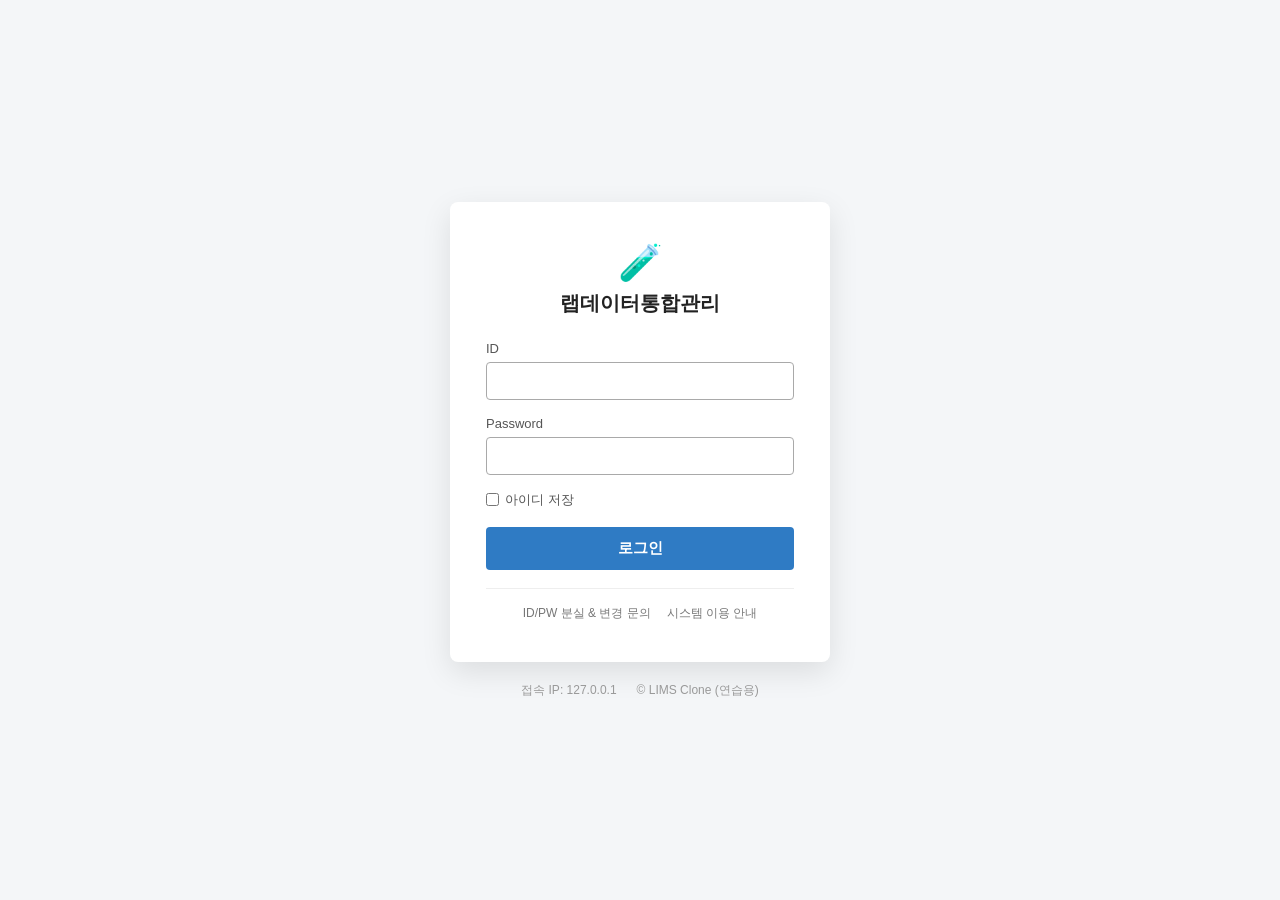
<file: audit-add.html>
<!doctype html>
<html lang="ko">

<head>
  <meta charset="UTF-8">
  <script>
    if (!localStorage.getItem("lims-auth")) {
      window.location.href = "login.html";
    }
  </script>
  <title>공급사 Audit</title>
  <link rel="stylesheet" href="style.css">
</head>

<body data-tab-label="공급사 Audit 추가" data-tab-icon="📄">

<div class="detail-page">
  <div class="sticky-top">

    <header>
      <div class="logo">랩데이터통합관리 LIMS</div>
      <div class="right-group">
        <nav>
          <a href="#">시험관리</a>
          <a href="#">품질보증</a>
          <a href="#">자원관리</a>
          <a href="#">현황</a>
        </nav>
        <div class="header-icons">
          <div class="dropdown-wrap">
            <button class="icon-badge">🔔<span class="badge blue">0</span></button>
            <div class="dropdown-menu">
              <div class="dropdown-item">✔ 작업중인시험</div>
              <a href="incoming-inspection.html" class="dropdown-link">수입검사 더보기 →</a>
              <a href="product-inspection.html" class="dropdown-link">제품검사 더보기 →</a>
            </div>
          </div>

          <div class="dropdown-wrap">
            <button class="icon-badge">📋<span class="badge green">0</span></button>
            <div class="dropdown-menu">
              <div class="dropdown-item">✔ 고객응답대기 출하성적서</div>
              <a href="shipment-certificate.html" class="dropdown-link">출하성적서 더보기 →</a>
            </div>
          </div>
        </div>
        <button class="toggle-off">⏻ OFF</button>
        <div class="dropdown-wrap">
          <button class="user-menu">
            <span class="avatar"></span>
            <span class="user-info">품질팀 · 품질팀</span>
            <span class="user-caret">▾</span>
          </button>
          <div class="dropdown-menu user-dropdown-menu">
            <div class="dropdown-item">🕐 로그아웃까지 95:52</div>
            <a href="#" class="dropdown-link">👤 정보수정</a>
            <a href="#" class="dropdown-link">⚙️ 비밀번호 변경</a>
            <a href="#" class="dropdown-link">❓ 시스템 정보</a>
            <a href="#" class="dropdown-link">⏻ Logout</a>
          </div>
        </div>
      </div>
    </header>

    <div class="nav-mega-menu" id="nav-mega-menu"></div>

    <div class="breadcrumb">
      🏠 Home &gt; 공급사 Audit
    </div>

    <div class="tabs"></div>

    <div class="add-toolbar">
      <button id="add-save-btn">저장</button>
      <button id="add-cancel-btn">취소</button>
    </div>

  </div>

  <main class="detail-content add-content">

    <div class="info-block">
      <div class="info-block-header">
        <h3 class="section-title">일반정보</h3>
        <span class="required-note">* 필수 입력</span>
      </div>
      <table class="info-table">
        <tr>
          <th><span class="required-mark">*</span>ID</th>
          <td><input type="text" class="field-input" id="add-id-input" disabled></td>
          <th>상태</th>
          <td>
            <select class="field-input" id="add-status-select">
              <option>진행중</option>
              <option>완료</option>
              <option>검증대기</option>
            </select>
          </td>
        </tr>
        <tr>
          <th>제목</th>
          <td><input type="text" class="field-input" id="add-title-input"></td>
          <th>종합결과</th>
          <td><input type="text" class="field-input" id="add-result-input"></td>
        </tr>
        <tr>
          <th>공급사</th>
          <td>
            <div class="input-with-icon">
              <input type="text" class="field-input" id="add-supplier-input">
              <button class="supplier-pick-btn" id="add-vendor-search-btn" title="공급사 검색">🔍</button>
            </div>
          </td>
          <th>평가결과 요약</th>
          <td><input type="text" class="field-input" id="add-result-summary-input"></td>
        </tr>
        <tr>
          <th>평가일자</th>
          <td>
            <div class="date-input">
              <input type="text" id="add-evaldate-input">
              <button id="add-evaldate-date-btn">📅</button>
            </div>
          </td>
          <th>방문예정일</th>
          <td>
            <div class="date-input">
              <input type="text" id="add-visitdate-input">
              <button id="add-visitdate-date-btn">📅</button>
            </div>
          </td>
        </tr>
      </table>
    </div>

  </main>
</div>

<script src="script.js"></script>
</body>
</html>
</file>
<file: style.css>
* {
  margin: 0;
  padding: 0;
  box-sizing: border-box;
}

body {
  font-family: sans-serif;
}

button {
  font: inherit;
}

.icon-badge, .toggle-off, .user-menu, .select-icon, .icon-btn, .row-action {
  border: none;
  background: none;
  cursor: pointer;
}

header {
  display: flex;
  align-items: center;
  justify-content: space-between;
  background-color: #2f7bc4;
  color: white;
  padding: 0px clamp(12px, 2vw, 30px);
  overflow-x: auto;
}

.right-group{
  display: flex;
  align-items: center;
  gap: clamp(10px, 2vw, 40px);
  flex-shrink: 0;
}

.logo {
  font-weight: bold;
  font-size: 18px;
  white-space: nowrap;
  flex-shrink: 0;
}

nav {
  white-space: nowrap;
}

nav a {
  color: white;
  text-decoration: none;
  padding: 20px clamp(10px, 1.4vw, 25px);
  display: inline-block;
  border-bottom: 3px solid transparent;
}

nav a:hover {
  background-color: #1a4fa0;
  border-bottom: 3px solid #4a9eff;
}

.user-info {
  font-size: 14px;
  white-space: nowrap;
}

.sticky-top {
  position: sticky;
  top: 0;
  z-index: 100;
  background-color: white;
}

.page-header-row {
  display: flex;
}

.add-toolbar {
  display: flex;
  gap: 8px;
  padding: 12px 15px;
  border-bottom: 1px solid #ddd;
}

.add-toolbar button {
  padding: 6px 16px;
  border: 1px solid darkgray;
  background-color: white;
  cursor: pointer;
}

.add-content {
  padding: 20px 30px;
}

.supplier-pick-btn {
  border: none;
  background: none;
  cursor: pointer;
  color: #888;
  margin-left: 6px;
}

.page-header-left {
  width: var(--sidebar-width, 280px);
  flex-shrink: 0;
  padding: 15px;
  border-right: 1px solid #ddd;
}

.page-header-right {
  flex: 1;
  padding: 15px 30px;
}

.breadcrumb {
  padding: 12px 30px;
  color: gray;
  font-size: 14px;
}

.tabs {
  padding: 0 30px;
  border-bottom:1px solid darkgray;
}

.tab-active {
  display: inline-block;
  padding: 10px 20px;
  border-bottom: 2px solid #2f7bc4;
  font-weight: bold;
}

.title-bar {
  display: flex;
  align-items: center;
  justify-content: space-between;
  padding: 10px 30px;
}

.buttons button {
  padding: 8px 14px;
  margin-left: 8px;
  border: 1px solid darkgray;
  background-color: white;
  cursor: pointer;
}

.search-bar {
  display: flex;
  flex-wrap: wrap;
  justify-content: space-between;
  gap: 10px;
  padding: 15px 30px;
  background-color: #f0f0f0;
  margin: 0 30px 10px 30px;
}

.search-bar > * {
  flex: 1;
  width: 180px;
  padding: 6px 10px;
  border: 1px solid darkgray;
}

.table-wrapper {
  overflow-x: auto;
  margin: 0 30px;
}

table {
  width: 100%;
  min-width: 1400px;
  table-layout: auto;
  border-collapse: collapse;
}

td {
  padding: 10px;
  border-top: 1px solid #ddd;
  border-right: 1px solid #ddd;
  text-align: left;
  font-size: 13px;
  white-space: nowrap;
}

th {
  padding: 10px;
  border-top: 1px solid #ddd;
  border-right: 1px solid #ddd;
  text-align: center;
  font-size: 13px;
  white-space: nowrap;
  background-color: #f0f0f0;
  color: #333;
  border-bottom: 1px solid #ccc;
}

.pagination {
  position: fixed;
  bottom: 0;
  left: 0;
  width: 100%;
  background-color: white;
  border-top: 1px solid #ddd;
  display: flex;
  align-items: center;
  justify-content: space-between;
  padding: 15px 30px;
  font-size: 14px;
  color: #555;
}

.page-buttons button{
  padding: 4px 10px;
  margin-right: 4px;
  background-color: white;
  cursor: pointer;
  border: none;
  border-radius: 4px;
}

.page-active {
  background-color: #2f7bc4 !important;
  color: white;
}

.page-buttons button:disabled {
  opacity: 0.4;
  cursor: default;
}

.page-number-list {
  display: inline-flex;
}

.filtered-out {
  display: none;
}

.modal-overlay {
  display: none;
  position: fixed;
  top: 0;
  left: 0;
  right: 0;
  bottom: 0;
  background: rgba(0, 0, 0, 0.4);
  z-index: 1000;
  align-items: center;
  justify-content: center;
}

.modal-overlay.open {
  display: flex;
}

.modal-box {
  background: white;
  width: 360px;
  max-width: 90vw;
  border-radius: 6px;
  box-shadow: 0 10px 30px rgba(0, 0, 0, 0.2);
  overflow: hidden;
}

.modal-box.modal-box-wide {
  width: 820px;
}

.floating-card {
  position: fixed;
  top: 60px;
  left: 10%;
  width: 80%;
  height: 78%;
  background: white;
  border: 1px solid #999;
  box-shadow: 0 10px 30px rgba(0, 0, 0, 0.3);
  display: flex;
  flex-direction: column;
  resize: both;
  overflow: hidden;
  z-index: 950;
}

.floating-card-titlebar {
  display: flex;
  justify-content: space-between;
  align-items: center;
  padding: 8px 12px;
  background-color: #2f7bc4;
  color: white;
  font-size: 14px;
  flex-shrink: 0;
}

.floating-card-titlebar button {
  border: none;
  background: none;
  color: white;
  cursor: pointer;
  font-size: 14px;
  margin-left: 10px;
}

.floating-card iframe {
  flex: 1;
  border: none;
  width: 100%;
}

body.login-page {
  background-color: #f4f6f8;
  min-height: 100vh;
  display: flex;
  align-items: center;
  justify-content: center;
}

.login-wrap {
  display: flex;
  flex-direction: column;
  align-items: center;
  gap: 20px;
}

.login-card {
  width: 380px;
  background: white;
  border-radius: 8px;
  box-shadow: 0 10px 30px rgba(0, 0, 0, 0.1);
  padding: 40px 36px;
}

.login-brand {
  text-align: center;
  font-size: 36px;
  margin-bottom: 6px;
}

.login-title {
  text-align: center;
  font-size: 20px;
  font-weight: bold;
  color: #222;
  margin-bottom: 24px;
}

.login-error {
  background-color: #fdecea;
  color: #c0392b;
  border: 1px solid #f5c6c2;
  border-radius: 4px;
  padding: 10px 12px;
  font-size: 13px;
  margin-bottom: 16px;
  text-align: center;
}

.login-field-label {
  display: block;
  font-size: 13px;
  color: #555;
  margin-bottom: 6px;
}

.login-input {
  width: 100%;
  padding: 10px 12px;
  border: 1px solid darkgray;
  border-radius: 4px;
  margin-bottom: 16px;
  font-size: 14px;
}

.login-remember {
  display: flex;
  align-items: center;
  gap: 6px;
  font-size: 13px;
  color: #555;
  margin-bottom: 18px;
}

.login-submit-btn {
  width: 100%;
  padding: 12px;
  background-color: #2f7bc4;
  color: white;
  border: none;
  border-radius: 4px;
  font-size: 15px;
  font-weight: bold;
  cursor: pointer;
  margin-bottom: 18px;
}

.login-submit-btn:hover {
  background-color: #256099;
}

.login-links {
  display: flex;
  justify-content: center;
  gap: 16px;
  padding-top: 16px;
  border-top: 1px solid #eee;
  font-size: 12px;
}

.login-links a {
  color: #777;
  text-decoration: none;
}

.login-links a:hover {
  text-decoration: underline;
}

.login-footer {
  display: flex;
  gap: 20px;
  font-size: 12px;
  color: #999;
}

.floating-card.maximized {
  top: 20px;
  left: 3%;
  width: 94%;
  height: 90%;
}

.ai-item-toolbar {
  padding: 10px 15px;
  border-bottom: 1px solid #ddd;
  flex-shrink: 0;
}

.ai-item-layout {
  display: flex;
  flex: 1;
  min-height: 0;
}

.ai-item-sidebar {
  width: 220px;
  flex-shrink: 0;
  border-right: 1px solid #ddd;
  padding: 12px;
  overflow-y: auto;
}

.ai-item-main {
  flex: 1;
  overflow-y: auto;
  padding: 15px 20px;
}

/* 플로팅 카드의 좁은 사이드바(220px)에 필터/정렬 드롭다운까지 들어가면 자리가 부족해서
   "Tree 정보" 제목이 줄바꿈되는 문제 방지: 제목은 한 줄 유지, 아이콘들이 다음 줄로 내려가게 함 */
.ai-item-sidebar .sidebar-section-header {
  flex-wrap: wrap;
  row-gap: 6px;
}

.ai-item-sidebar .sidebar-section-header h4 {
  white-space: nowrap;
}

.ai-item-table-wrapper {
  overflow-x: auto;
  border: 1px solid #ddd;
}

.ai-create-body {
  flex: 1;
  overflow-y: auto;
  padding: 15px 20px;
}

.user-detail-body {
  display: flex;
  gap: 20px;
  align-items: flex-start;
}

.user-detail-body .info-table {
  flex: 1;
  min-width: 0;
  table-layout: fixed;
}

.user-detail-body .info-table td {
  overflow-wrap: break-word;
}

.user-detail-photo {
  width: 220px;
  height: 220px;
  flex-shrink: 0;
  background-color: #f0f0f0;
  border: 1px solid #ddd;
  display: flex;
  align-items: center;
  justify-content: center;
  font-size: 60px;
  color: #bbb;
}

.user-sign-placeholder {
  font-family: cursive, sans-serif;
  color: #c0392b;
  font-style: italic;
}

.user-photo-image {
  width: 100%;
  height: 100%;
  object-fit: cover;
}

.user-sign-image {
  max-height: 40px;
  max-width: 100%;
}

#ailist-view-table-body tr {
  cursor: pointer;
}

#ailist-view-table-body tr.ailist-row-selected,
#vendor-link-table-body tr.ailist-row-selected {
  background-color: #dceaf7;
}

#vendor-link-table-body tr {
  cursor: pointer;
}

.vendor-picker-search {
  display: flex;
  gap: 8px;
  margin-bottom: 12px;
}

.vendor-picker-search input {
  padding: 6px 10px;
  border: 1px solid darkgray;
}

.vendor-picker-search button {
  padding: 6px 14px;
  border: 1px solid darkgray;
  background-color: white;
  cursor: pointer;
}

.vendor-picker-add-form {
  gap: 8px;
  margin-bottom: 12px;
  padding: 10px;
  background-color: #f7f7f7;
  border: 1px solid #ddd;
}

.vendor-picker-add-form input {
  padding: 6px 10px;
  border: 1px solid darkgray;
}

.vendor-picker-add-form button {
  padding: 6px 14px;
  border: 1px solid darkgray;
  background-color: white;
  cursor: pointer;
}

.vendor-picker-table-wrapper {
  max-height: 360px;
  overflow-y: auto;
  border: 1px solid #ddd;
}

.vendor-picker-table {
  width: 100%;
  border-collapse: collapse;
}

.vendor-picker-table th,
.vendor-picker-table td {
  border-bottom: 1px solid #eee;
  padding: 8px 10px;
  font-size: 13px;
  text-align: left;
}

.vendor-picker-table th {
  background-color: #f7f7f7;
  color: #555;
  position: sticky;
  top: 0;
}

.vendor-picker-pagination {
  display: flex;
  justify-content: space-between;
  align-items: center;
  margin-top: 10px;
  font-size: 13px;
}

.modal-header {
  display: flex;
  align-items: center;
  justify-content: space-between;
  padding: 15px 20px;
  background-color: #2f7bc4;
  color: white;
}

.modal-header h3 {
  font-size: 16px;
}

.modal-close-btn {
  border: none;
  background: none;
  color: white;
  cursor: pointer;
  font-size: 14px;
}

.modal-body {
  padding: 20px;
}

.modal-field {
  margin-bottom: 12px;
}

.modal-field label {
  display: block;
  font-size: 13px;
  color: #555;
  margin-bottom: 4px;
}

.modal-field input {
  width: 100%;
  padding: 6px 10px;
  border: 1px solid darkgray;
}

.modal-field-static {
  font-size: 13px;
  color: #333;
  padding: 4px 0;
}

.modal-actions {
  display: flex;
  justify-content: flex-end;
  gap: 8px;
  margin-top: 15px;
}

.modal-actions button {
  padding: 6px 14px;
  border: 1px solid darkgray;
  background-color: white;
  cursor: pointer;
}

.modal-actions button:first-child {
  background-color: #2f7bc4;
  color: white;
  border-color: #2f7bc4;
}

.page-size select {
  padding: 4px;
  margin-right: 6px;
}

.header-icons {
  display: flex;
  gap: 15px;
}

.icon-badge {
  position: relative;
  font-size: 18px;
}

.badge {
  position: absolute;
  top: -6px;
  right: -8px;
  font-size: 10px;
  color: white;
  background-color: #3b82f6;
  border-radius: 50%;
  padding: 1px 5px;
}

.badge.green {
  background-color: #22c55e;
}

.toggle-off {
  background-color: white;
  color: #2f7bc4;
  padding: 4px 10px;
  border-radius: 15px;
  font-size: 12px;
  font-weight: bold;
}

.toggle-off.on {
  background-color: #22c55e;
  color: white;
}

.avatar {
  width: 28px;
  height: 28px;
  border-radius: 50%;
  background-color: white;
}

.title-actions {
  display: flex;
  align-items: center;
  gap: 15px;
}

.select-group {
  font-size: 13px;
  color: #555;
  display: flex;
  align-items: center;
  gap: 6px;
}

.select-icon {
  border: 1px solid darkgray;
  padding: 4px 6px;
  cursor: pointer;
}

.select-icon.active {
  background-color: #2f7bc4;
  border-color: #2f7bc4;
}

.input-with-icon {
  display: flex;
  align-items: center;
  gap: 4px;
}

.input-with-icon .field-input {
  flex: 1;
  min-width: 0;
}

.date-input {
  position: relative;
  min-width: 0;
  display: flex;
  align-items: center;
  border: 1px solid darkgray;
  background-color: white;
  padding: 0 8px;
}

.search-select {
  position: relative;
  padding: 0;
  border: none;
}

.search-select-trigger {
  width: 100%;
  height: 100%;
  text-align: left;
  padding: 6px 10px;
  border: 1px solid darkgray;
  background-color: white;
  cursor: pointer;
  font: inherit;
}

.search-select-menu {
  display: none;
  position: absolute;
  top: 100%;
  left: 0;
  right: 0;
  background: white;
  border: 1px solid #ddd;
  box-shadow: 0 2px 6px rgba(0, 0, 0, 0.15);
  z-index: 200;
  margin-top: 2px;
}

.search-select.open .search-select-menu {
  display: block;
}

.search-select-search {
  padding: 8px;
  border-bottom: 1px solid #eee;
}

.search-select-search-input {
  width: 100%;
  padding: 6px 8px;
  border: 1px solid darkgray;
}

.search-select-options {
  max-height: 200px;
  overflow-y: auto;
}

.search-select-option {
  padding: 8px 12px;
  font-size: 13px;
  cursor: pointer;
}

.search-select-option:hover {
  background-color: #f0f0f0;
}

.search-select-option.hidden-option {
  display: none;
}

.time-picker-menu {
  display: none;
  position: absolute;
  top: 100%;
  right: 0;
  background: white;
  border: 1px solid #ddd;
  box-shadow: 0 2px 6px rgba(0, 0, 0, 0.15);
  z-index: 200;
  max-height: 220px;
  overflow-y: auto;
  min-width: 90px;
  margin-top: 4px;
}

.time-picker-menu.open {
  display: block;
}

.time-picker-item {
  padding: 6px 12px;
  font-size: 13px;
  cursor: pointer;
  color: #2f7bc4;
}

.time-picker-item:hover {
  background-color: #f0f0f0;
}

.date-input * {
  min-width: 0;
}

.date-input input {
  flex: 1;
  border: none;
  padding: 6px 0;
}

.id-link {
  color: #1a4fa0;
  text-decoration: none;
  font-weight: 500;
}

.id-link:hover {
  text-decoration: underline;
}

.tab-list {
  display: inline-block;
  padding: 10px 20px;
  color: #555;
  text-decoration: none;
  cursor: pointer;
}

.tab-list a {
  color: inherit;
  text-decoration: none;
}

.tab-close {
  margin-left: 8px;
  font-size: 12px;
  border: none;
  background: none;
  cursor: pointer;
}

.page-title {
  padding: 15px 30px;
  padding-bottom: 25px;
  font-size: 20px;
}

.detail-page {
  display: flex;
  flex-direction: column;
  height: 100vh;
}

.detail-layout {
  display: flex;
  flex: 1;
  min-height: 0;
}

.sidebar-left {
  overflow-x: hidden;
  overflow-y: auto;
  width: var(--sidebar-width, 280px);
  flex-shrink: 0;
  border-right: 1px solid #ddd;
}

.sidebar-left-inner {
  width: 100%;
  min-width: 280px;
  padding: 15px;
  display: flex;
  flex-direction: column;
}

.tree-item-list {
  height: 150px;
  overflow-y: auto;
}

.sidebar-vertical-resize-handle {
  height: 10px;
  flex-shrink: 0;
  cursor: row-resize;
  position: relative;
}

.sidebar-vertical-resize-handle::before {
  content: "";
  position: absolute;
  top: 50%;
  left: 50%;
  transform: translate(-50%, -50%);
  width: 40px;
  height: 4px;
  border-radius: 2px;
  background-color: #ccc;
}

.sidebar-vertical-resize-handle:hover::before,
.sidebar-vertical-resize-handle.dragging::before {
  background-color: #2f7bc4;
}

.sidebar-resize-handle {
  width: 6px;
  flex-shrink: 0;
  cursor: col-resize;
  background-color: #e5e5e5;
}

.sidebar-resize-handle:hover,
.sidebar-resize-handle.dragging {
  background-color: #2f7bc4;
}

.sidebar-section {
  margin-bottom: 20px;
}

.sidebar-section .tree-item {
  background-color: #2f7bc4;
  color: white;
  font-weight: bold;
  overflow: hidden;
  text-overflow: ellipsis;
  white-space: nowrap;
  padding: 8px 10px;
  cursor: pointer;
  border-radius: 5px;
}

.sidebar-section .tree-item:hover {
  background-color: #256099;
}

.sidebar-section-header {
  display: flex;
  align-items: flex-start;
  justify-content: space-between;
  margin-bottom: 10px;
  padding-bottom: 8px;
  border-bottom: 1px solid #ddd;
}

.sidebar-section-header h4 {
  font-size: 14px;
}

.sidebar-section-actions {
  display: flex;
  flex-direction: row;
  gap: 4px;
}

.tree-icon-btn {
  border: none;
  background: none;
  cursor: pointer;
  font-size: 13px;
  padding: 2px 4px;
}

.split-btn {
  display: flex;
  border: 1px solid #ddd;
}

.split-btn .tree-icon-btn {
  padding:3px 6px;
}

.caret-btn {
  border-left: 1px solid #ddd;
  font-size: 10px;
}

.link-list {
  list-style: none;
}

.link-list li {
  padding: 8px 10px;
  cursor: pointer;
  font-size: 14px;
  color: #555;
  border-radius: 5px;
}

.link-list li:hover {
  background-color: #f0f0f0;
}

.link-list li.link-active {
  background-color: #2f7bc4;
  color: white;
  font-weight: bold;
}

.link-list li.link-active:hover {
  background-color: #256099;
}

.detail-content {
  overflow-y: auto;
  flex: 1;
  padding: 15px 30px;
}

.section-header {
  display: flex;
  align-items: center;
  padding-bottom: 10px;
  padding-top: 15px;
  border-bottom: 1px solid #ddd;
  margin-bottom:  15px;
  font-weight: bold;
}


.detail-actions {
  display: flex;
  align-items: center;
  flex-wrap: wrap;
}

.detail-actions button {
  padding: 6px 12px;
  margin-left: 8px;
  border: 1px solid darkgray;
  background-color: white;
  cursor: pointer;
}

.detail-actions .dropdown-wrap {
  margin-left: 8px;
}

.detail-actions .dropdown-wrap button {
  margin-left: 0;
}

.info-block {
  margin-bottom: 25px;
}
.info-block h3{
  margin-bottom: 10px;
}

.info-block-header {
  display: flex;
  align-items: center;
  justify-content: space-between;
}

.required-note {
  font-size: 14px;
  color: red;
}

.required-mark {
  color: red;
  margin-right: 2px;
}


.section-title {
  display: inline-block;
  color: white;
  background-color: #2f7bc4;
  padding: 10px 50px;
  font-size: 14px;
  margin-bottom: 8px;
}

.info-table {
  width: 100%;
  border-collapse: collapse;
}

.info-table th,
.info-table td {
  border: 1px solid #ddd;
  padding: 10px;
  font-size: 13px;
}

.info-table th {
  background-color: #f7f7f7;
  width: 150px;
  text-align: left;
  color: #555;
}

.info-table td {
  width: 350px;
}

/* 상위/하위구성 "생성" 모달: 원본처럼 저장/취소 버튼이 맨 위 왼쪽에 위치 */
.vc-top-actions {
  justify-content: flex-start;
  margin-top: 0;
  margin-bottom: 15px;
}

/* "생성" 모달의 필드 표: info-table과 똑같이 라벨칸이 값칸 왼쪽에 붙는 모양이지만,
   info-table처럼 고정 px 폭을 쓰면 좁은 모달에서 넘치므로 유연한(1fr) 폭으로 구현 */
.vc-table {
  width: 100%;
  min-width: 0;
  table-layout: fixed;
  border-collapse: collapse;
  margin-bottom: 15px;
}

.vc-table th,
.vc-table td {
  border: 1px solid #ddd;
  padding: 8px 10px;
  font-size: 13px;
  min-width: 0;
  overflow: hidden;
}

.vc-table th {
  background-color: #f7f7f7;
  width: 110px;
  min-width: 110px;
  text-align: left;
  color: #555;
  font-weight: normal;
}

.vc-table td {
  width: auto;
}

.vc-table input,
.vc-table select,
.vc-table textarea {
  display: block;
  width: 100%;
  min-width: 0;
  max-width: 100%;
  border: none;
  font: inherit;
  box-sizing: border-box;
}

.vc-table input:focus,
.vc-table select:focus,
.vc-table textarea:focus {
  outline: 1px solid #2f7bc4;
}

/* 데이터 없는 목록도 원본처럼 빈 칸(줄)이 죽 그어진 빈 그리드처럼 보이게 함 */
.empty-grid-row td {
  height: 28px;
  border: 1px solid #eee;
}

/* 모달(팝업) 안 입력 폼: info-table(고정 px 컬럼)은 좁은 모달에서 넘치므로,
   모달 안에서는 표 대신 그리드로 배치해서 모달 폭에 맞게 확실히 줄어들게 함 */
.modal-grid {
  display: grid;
  grid-template-columns: 1fr 1fr;
  gap: 14px 20px;
  margin-bottom: 15px;
}

.modal-grid-field {
  min-width: 0;
}

.modal-grid-field label {
  display: block;
  font-size: 13px;
  color: #555;
  margin-bottom: 5px;
}

.modal-grid-field input,
.modal-grid-field select {
  width: 100%;
  box-sizing: border-box;
}

.modal-grid-field .date-input,
.modal-grid-field .input-with-icon {
  min-width: 0;
}

.upload-area {
  display: flex;
  justify-content: space-between;
  align-items: center;
  border: 1px solid #ddd ;
  padding: 7px 10px;
  margin-bottom: 10px;
  background-color: #f0f0f0;
}

.upload-area.drag-over {
  border: 1px dashed #2f7bc4;
  background-color: #eef2fb;
}

.upload-btn {
  display: inline-block;
  padding: 6px 14px;
  border: 1px solid #ddd;
  background-color: #f0f0f0;
  cursor: pointer;
}

.upload-hint {
  color: #888;
  font-size: 12px;
}

.file-table {
  width: 100%;
  table-layout: fixed;
  border-collapse: collapse;
}

.col-func {width: 10%}
.col-file {width: 25%}
.col-writer {width: 20%}
.col-date {width: 45%}


.file-table th {
  background-color: #f0f0f0;
  color: #333;
}

.file-table-wrapper {
  border: 1px solid #ddd;
  height: 200px;
  overflow-y: scroll;
  margin-top: 10px;
}

.file-pagination {
  display: flex;
  align-items: center;
  justify-content: space-between;
  font-size: 13px;
  color: #555;
  border: 1px solid #ddd;
  border-top: none;
  padding: 10px 15px;
}

.page-left {
  display: flex;
  align-items: center;
  gap: 15px;
}

.empty-row td {
  color: #999;
  padding: 30px;
}

.file-table th,
.file-table td {
  border: 1px solid #ddd;
  padding: 10px;
  font-size: 13px;
  text-align: center;
}

.file-table td button {
  border: none;
  background: none;
  cursor: pointer;
  font-size: 13px;
}

.ai-search-bar {
  display: flex;
  gap: 8px;

  background-color: #f0f0f0;
  padding: 10px
}

.ai-search-bar select,
.ai-search-bar input {
  flex: 1;
  padding: 6px 10px;
  border: 1px solid darkgray;
}

.ai-search-bar button {
  padding: 6px 12px;
  border: 1px solid darkgray;
  background-color: white;
  cursor: pointer;
  white-space: nowrap;
}

.ai-search-bar .date-input {
  flex: 1;
}

.ai-search-bar .date-input input {
  border: none;
  padding: 6px;
}

.ai-search-bar .date-input button {
  border: none;
  padding: 0;
}

.ai-label {
  font-weight: bold;
  font-size: 16px;
  color: #333;
  white-space: nowrap;

}

.ai-table-wrapper {
  border-collapse: collapse;
  border: 1px solid #ddd;
  height: 200px;
  overflow-y: scroll;
  padding-bottom: 40px;
  margin-top: 10px;
}

.ai-table {
  width: 100%;
  border-collapse: collapse;
}

.ai-table th,
.ai-table td {
  border: 1px solid #ddd;
  padding: 8px;
  font-size: 13px;
  text-align: center;
}

.ai-table th {
  background-color: #f0f0f0;
  color: #333;
}

.ai-table td button {
  border: none;
  background: none;
  cursor: pointer;
  font-size: 13px;
}

.ai-cell-input {
  border: 1px solid darkgray;
  padding: 4px 6px;
  font-size: 13px;
  width: 100%;
}

.ai-cell-display {
  display: block;
  min-height: 1em;
  cursor: pointer;
}

.ai-date-input {
  position: relative;
  width: 100%;
}

.ai-hidden-date-input {
  position: absolute;
  width: 1px;
  height: 1px;
  opacity: 0;
  pointer-events: none;
}

.ai-pagination {
  display: flex;
  align-items: center;
  justify-content: space-between;
  font-size: 13px;
  color: #555;
  border: 1px solid #ddd;
  padding: 10px 15px;
  border-top: none;
}

.sys-info-row {
  display: flex;
  border: 1px solid #ddd;
}

.sys-info-item {
  display: flex;
  align-items: center;
  flex: 1;
}

.sys-info-item:first-child {
  border-right: 1px solid #ddd;
}

.sys-label {
  background-color: #f7f7f7;
  padding: 10px;
  font-size: 13px;
  color: #555;
  width: 150px;
  white-space: nowrap;
}

.sys-input {
  flex: 1;
  display: flex;
  align-items: center;
  justify-content: space-between;
  padding: 10px;
  font-size: 13px;
}

.sys-search-icon {
  color: #888;
  cursor: pointer;
}

.sys-info-row + .sys-info-row {
  border-top: none;
}

.remark-textarea {
  width: 100%;
  min-height: 80px;
  border: none;
  resize: vertical;
  font: inherit;
  background-color: white;
}

.remark-textarea:disabled {
  background-color: transparent;
}

.dropdown-wrap {
  position: relative;
}

.dropdown-menu {
  display: none;
  position: absolute;
  top: 100%;
  left: 0;
  background: white;
  border: 1px solid #ddd;
  box-shadow: 0 2px 6px rgba(0,0,0,0.15);
  min-width: 100px;
  z-index: 200;
  margin-top: 4px;
}

.dropdown-wrap.open .dropdown-menu {
  display: block;
}

.dropdown-item {
  padding: 8px 12px;
  font-size: 13px;
  color: #2f7bc4;
  white-space: nowrap;
  cursor: pointer;
}

.dropdown-item:hover {
  background-color: #f0f0f0;
}

.dropdown-link {
  display: block;
  padding: 8px 12px;
  color: #2f7bc4;
  text-decoration: none;
  font-size: 13px;
}

.dropdown-link:hover {
  background-color: #f0f0f0;
}

.user-menu {
  display: flex;
  align-items: center;
  gap: 8px;
  color: white;
}

.user-caret {
  font-size: 10px;
}

.user-dropdown-menu {
  left: auto;
  right: 0;
  min-width: 200px;
}

.nav-mega-menu {
  display: none;
  background-color: white;
  color: #333;
  border-bottom: 1px solid #ddd;
}

.nav-mega-menu.open {
  display: flex;
}

.nav-mega-title {
  min-width: 700px;
  padding: 25px 40px 25px 30px;
  background-color: #f0f4f8;
  border-right: 1px solid #ddd;
  font-size: 22px;
  font-weight: bold;
  color: #222;
  text-align: right;
}

.nav-mega-columns {
  display: flex;
  gap: 400px;
  padding: 25px 60px;
}

.nav-mega-column {
  min-width: 160px;
}

.nav-mega-column h4 {
  font-size: 14px;
  margin-bottom: 10px;
  padding-bottom: 8px;
  border-bottom: 1px solid #ddd;
}

.nav-mega-column h4:not(:first-child) {
  margin-top: 20px;
}

.nav-mega-column a {
  display: block;
  padding: 6px 0;
  color: #333;
  text-decoration: none;
  font-size: 14px;
}

.nav-mega-column a:hover {
  color: #2f7bc4;
}

nav a.nav-active {
  background-color: #1a3d7a;
  border-bottom-color: #4a9eff;
}

.date-icon-btn,
.vendor-search-btn {
  border: none;
  background: none;
  cursor: default;
  color: #ccc;
  margin-left: 6px;
}

.info-table.edit-mode .date-icon-btn {
  cursor: pointer;
  color: #2f7bc4;
}

.vendor-search-btn {
  cursor: pointer;
  color: #888;
}

.date-picker-input {
  border: 1px solid darkgray;
  padding: 4px 6px;
  font-size: 13px;
}

.field-input {
  border: 1px solid darkgray;
  padding: 4px 6px;
  font-size: 13px;
  width: 100%;
}

/* 화면설정: 메뉴 위치(상단메뉴/왼쪽메뉴) */
.radio-inline {
  margin-right: 24px;
  font-size: 13px;
  cursor: pointer;
}

.radio-inline input {
  margin-right: 4px;
}

.screen-settings-actions {
  margin-top: 15px;
  text-align: right;
}

.screen-settings-actions button {
  padding: 6px 20px;
  background-color: #2f7bc4;
  color: white;
  border: none;
  border-radius: 4px;
  cursor: pointer;
}

/* 왼쪽메뉴 모드: 헤더 아래를 사이드바 + 본문 콘텐츠의 가로 배치로 전환 */
.side-menu-layout .page-content {
  display: flex;
  align-items: flex-start;
}

.page-content-inner {
  flex: 1;
  min-width: 0;
}

.side-menu-layout header nav {
  display: none;
}

/* nav가 사라지면서 헤더 세로 폭이 얇아지는 걸 보정 (상단메뉴일 때의 두께와 비슷하게) */
.side-menu-layout header {
  padding-top: 18px;
  padding-bottom: 18px;
}

/* 🪟 플로팅 창(iframe)으로 열렸을 때는 헤더/메가메뉴를 숨김 — 바깥 목록 페이지에 이미 헤더가 있음 */
.embedded-frame header,
.embedded-frame #nav-mega-menu {
  display: none;
}

/* detail.html처럼 자체적으로 height:100vh를 쓰는 페이지는, header가 그 밖으로 빠져나온 만큼 높이를 보정
   (왼쪽메뉴일 때 header는 padding-top/bottom 18px 고정이라 높이가 64px로 일정함) */
.side-menu-layout .detail-page {
  height: calc(100vh - 64px);
}

.app-sidebar {
  display: none;
  width: 220px;
  flex-shrink: 0;
  background-color: white;
  border-right: 1px solid #ddd;
  flex-direction: column;
  position: sticky;
  top: 0;
  max-height: 100vh;
  overflow-y: auto;
  z-index: 80;
}

.side-menu-layout .app-sidebar {
  display: flex;
}

.app-sidebar.collapsed {
  width: 56px;
}

.sidebar-home-link {
  display: block;
  padding: 14px 0;
  text-align: center;
  font-size: 20px;
  text-decoration: none;
  border-bottom: 1px solid #eee;
}

.sidebar-nav-list {
  flex: 1;
  overflow-y: auto;
}

.sidebar-nav-toggle {
  display: flex;
  align-items: center;
  justify-content: space-between;
  width: 100%;
  padding: 14px 16px;
  border: none;
  background: none;
  border-bottom: 1px solid #eee;
  font-size: 14px;
  text-align: left;
  cursor: pointer;
  color: #333;
}

.sidebar-nav-toggle:hover {
  background-color: #f0f4f8;
}

.sidebar-nav-group.open .sidebar-nav-toggle .chevron {
  transform: rotate(180deg);
}

.app-sidebar.collapsed .sidebar-nav-label {
  display: none;
}

.sidebar-nav-body {
  display: none;
  padding: 6px 16px 12px;
  background-color: #f8fafc;
}

.sidebar-nav-group.open .sidebar-nav-body {
  display: block;
}

.app-sidebar.collapsed .sidebar-nav-body {
  display: none;
}

.sidebar-nav-body h5 {
  font-size: 12px;
  color: #888;
  margin: 10px 0 4px;
}

.sidebar-nav-body a {
  display: block;
  padding: 4px 0;
  font-size: 13px;
  color: #333;
  text-decoration: none;
}

.sidebar-nav-body a:hover {
  color: #2f7bc4;
}

.sidebar-collapse-btn {
  padding: 10px;
  border: none;
  border-top: 1px solid #eee;
  background: #f8fafc;
  cursor: pointer;
  font-size: 14px;
  color: #555;
}
</file>
